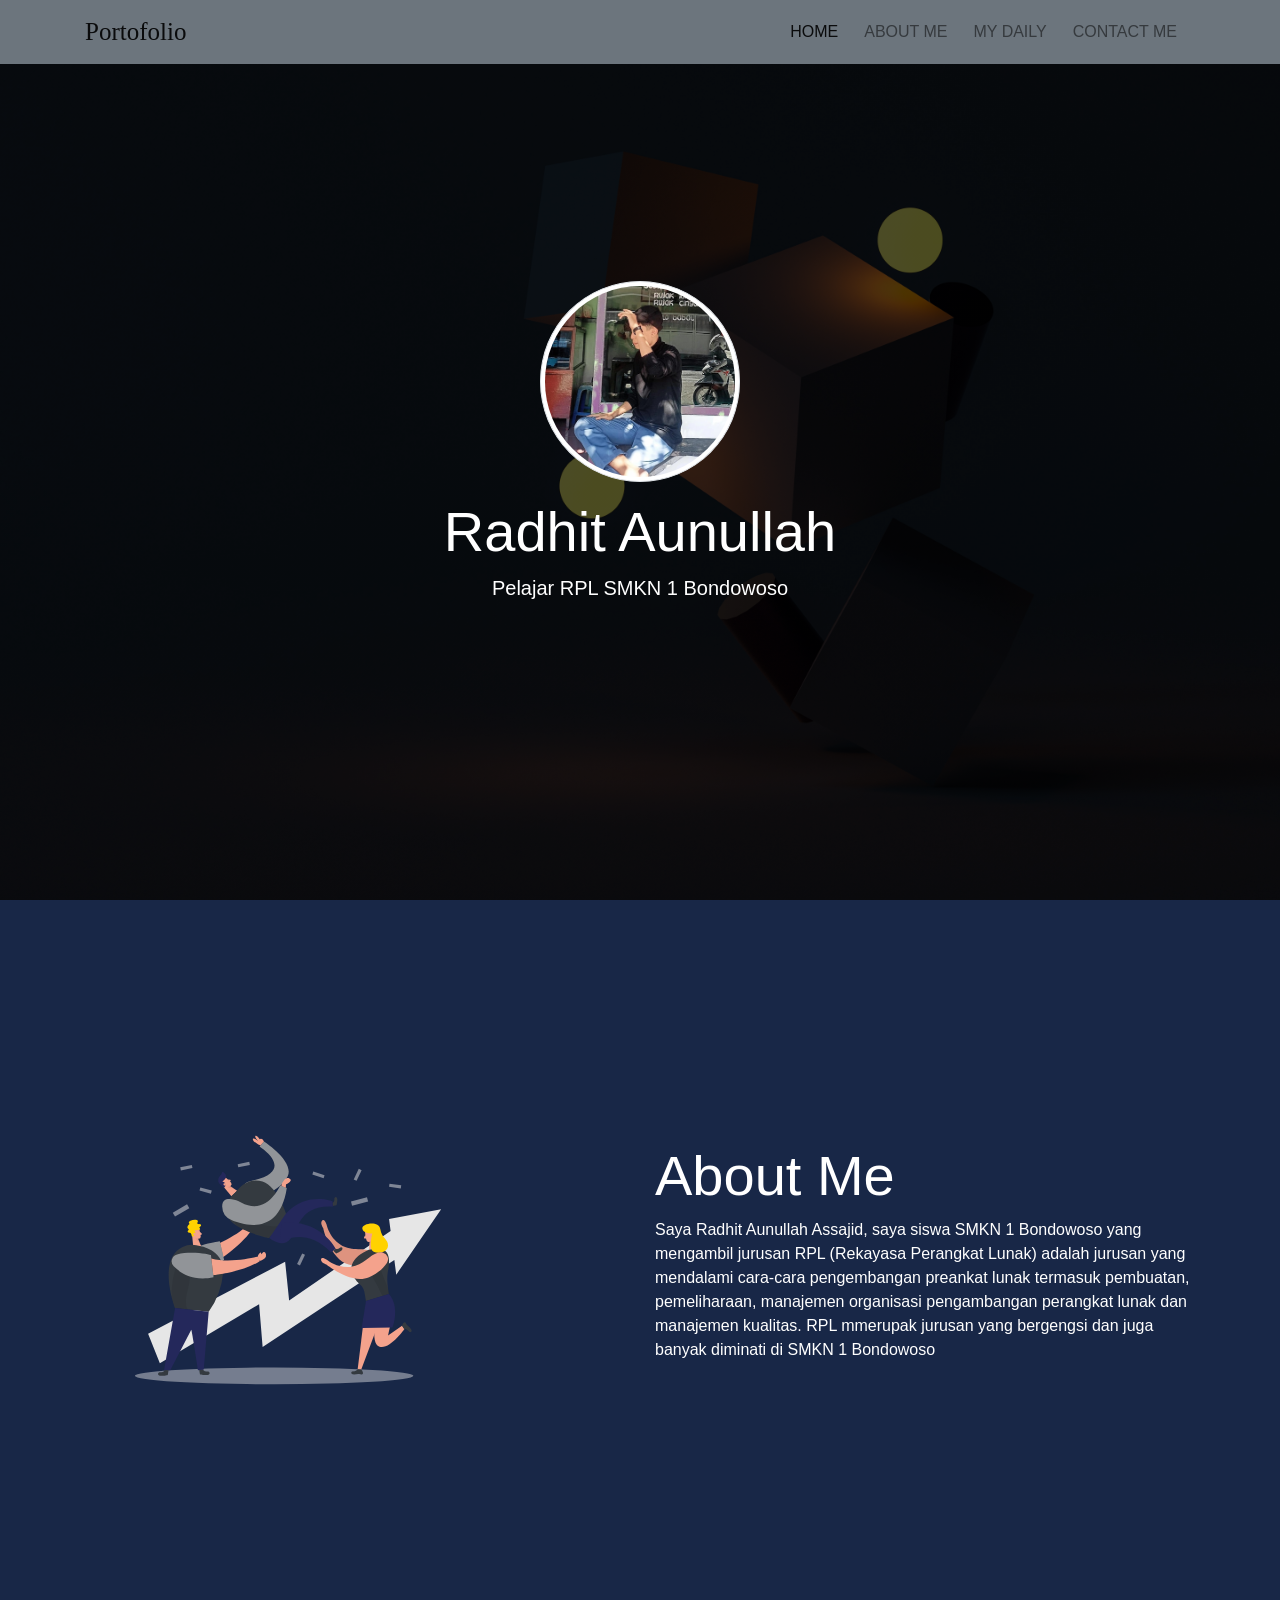
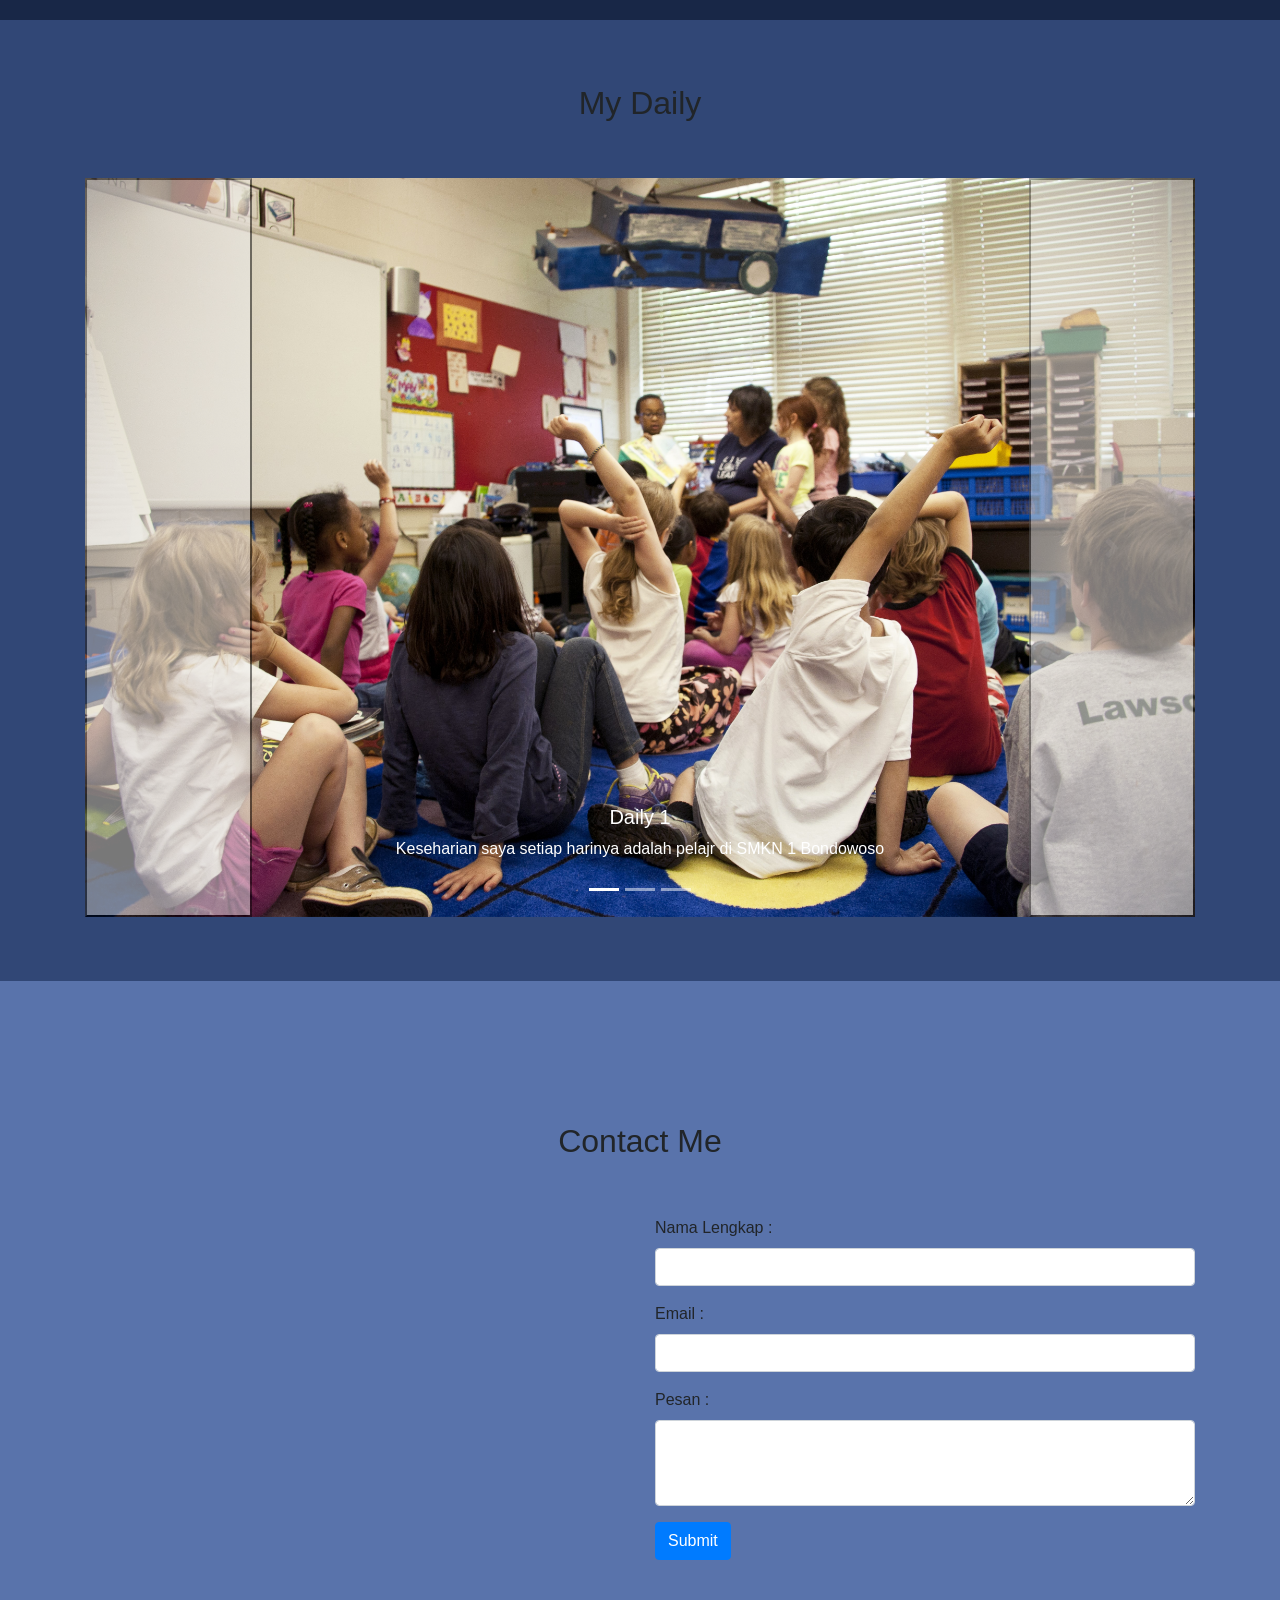
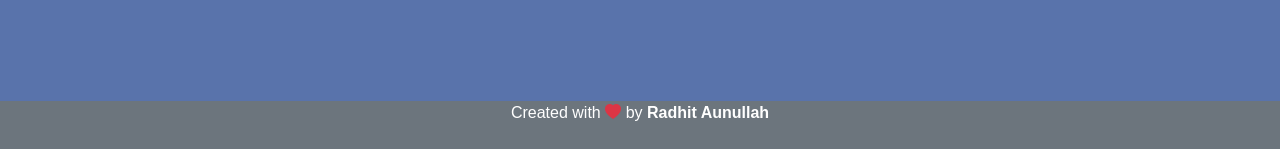
<file: index.html>
<!DOCTYPE html>
<html lang="en">
  <head>
    <!-- Required meta tags -->
    <meta charset="utf-8" />
    <meta name="viewport" content="width=device-width, initial-scale=1, shrink-to-fit=no" />

    <!-- Bootstrap CSS -->
    <link rel="stylesheet" href="https://cdn.jsdelivr.net/npm/bootstrap@4.6.2/dist/css/bootstrap.min.css" integrity="sha384-xOolHFLEh07PJGoPkLv1IbcEPTNtaed2xpHsD9ESMhqIYd0nLMwNLD69Npy4HI+N" crossorigin="anonymous" />
    <link rel="stylesheet" href="https://cdn.jsdelivr.net/npm/bootstrap-icons@1.9.1/font/bootstrap-icons.css" />
    <link rel="stylesheet" href="style2.css" />
    <title>Portofolio</title>
  </head>
  <body>
    <!-- Awal Navbar -->
    <nav class="navbar navbar-expand-lg navbar-light bg-secondary fixed-top ">
      <div class="container">
        <a class="navbar-brand" href="#"></i>Portofolio</a>
        <button class="navbar-toggler" type="button" data-toggle="collapse" data-target="#navbarNavAltMarkup" aria-controls="navbarNavAltMarkup" aria-expanded="false" aria-label="Toggle navigation">
          <span class="navbar-toggler-icon"></span>
        </button>
        <div class="collapse navbar-collapse" id="navbarNavAltMarkup">
          <div class="navbar-nav ml-auto">
            <a class="nav-link active" href="#banner">Home <span class="sr-only">(current)</span></a>
            <a class="nav-link" href="#content">About Me</a>
            <a class="nav-link" href="#project">My Daily</a>
            <a class="nav-link" href="#contact">Contact Me</a>
          </div>
        </div>
      </div>
    </nav>
    <!-- Akhir Navbar -->

    <!-- Awal Home -->
    <section id="banner">
      <div class="jumbotron d-flex align-items-center text-center">
        <div class="container">
          <img src="img/1.jpg" width="200px" class="img-thumbnail rounded-circle" />
          <h1 class="display-4 mt-3">Radhit Aunullah</h1>
          <p class="lead">Pelajar RPL SMKN 1 Bondowoso</p>
        </div>
      </div>
    </section>

    <!-- Akhir Home -->

    <!-- Awal About Me -->
    <section id="content">
      <div class="jumbotron d-flex align-items-center">
        <div class="container">
          <div class="row d-flex align-items-center">
            <div class="col-sm-6">
              <img src="img/Team success _Two Color.svg" class="img-fluid" />
            </div>
            <div class="col-sm-6">
              <h2 class="display-4">About Me</h2>
              <p>
                Saya Radhit Aunullah Assajid, saya siswa SMKN 1 Bondowoso yang mengambil jurusan RPL (Rekayasa Perangkat Lunak) adalah jurusan yang mendalami cara-cara pengembangan preankat lunak termasuk pembuatan, pemeliharaan, manajemen
                organisasi pengambangan perangkat lunak dan manajemen kualitas. RPL mmerupak jurusan yang bergengsi dan juga banyak diminati di SMKN 1 Bondowoso
              </p>
            </div>
          </div>
        </div>
      </div>
    </section>
    <!--Akhir About Me  -->

    <!-- Project -->
<section id="project">
   <div class="jumbotron d-flex align-items-center">
    <div class="container">
      <div class="row text-center mb-5">
        <div class="col">
          <h2>My Daily</h2>
        </div>
      </div>
  <div id="carouselExampleCaptions" class="carousel slide" data-ride="carousel">
  <ol class="carousel-indicators">
    <li data-target="#carouselExampleCaptions" data-slide-to="0" class="active"></li>
    <li data-target="#carouselExampleCaptions" data-slide-to="1"></li>
    <li data-target="#carouselExampleCaptions" data-slide-to="2"></li>
  </ol>
  <div class="carousel-inner">
    <div class="carousel-item active">
      <img src="img/isi1.jpg" class="d-block w-100" alt="...">
      <div class="carousel-caption d-none d-md-block">
        <h5>Daily 1</h5>
        <p>Keseharian saya setiap harinya adalah pelajr di SMKN 1 Bondowoso</p>
      </div>
    </div>
    <div class="carousel-item">
      <img src="img/isi2.jpg" class="d-block w-100" alt="...">
      <div class="carousel-caption d-none d-md-block">
        <h5>Daily 2</h5>
        <p>Keseharian saya selanjutnya biasanyaa adalah belajar ngoding karena saya di sekolah mengambil jurusan RPL</p>
      </div>
    </div>
    <div class="carousel-item">
      <img src="img/isi3.jpg" class="d-block w-100" alt="...">
      <div class="carousel-caption d-none d-md-block">
        <h5>Daily 3</h5>
        <p>Dan keseharian saya yang terakhir biasanyaa ber olahraga atau work out untuk mengisi waktu senggang</p>
      </div>
    </div>
  </div>
  <button class="carousel-control-prev" type="button" data-target="#carouselExampleCaptions" data-slide="prev">
    <span class="carousel-control-prev-icon" aria-hidden="true"></span>
    <span class="sr-only">Previous</span>
  </button>
  <button class="carousel-control-next" type="button" data-target="#carouselExampleCaptions" data-slide="next">
    <span class="carousel-control-next-icon" aria-hidden="true"></span>
    <span class="sr-only">Next</span>
  </button>
</div>
    </div>
   </div>
</section>







    <!-- Akhir Project -->

    <!-- Awal Contact -->
    <section id="contact">
      <div class="jumbotron d-flex align-items-center">
        <div class="container">
          <div class="row text-center mb-5">
            <div class="col">
              <h2>Contact Me</h2>
            </div>
          </div>
          <div class="row d-flex align-items-center">
            <div class="col-sm-6">
              <iframe src="https://www.google.com/maps/embed?pb=!1m18!1m12!1m3!1d31614.164533278064!2d113.94257437421224!3d-7.919017684905897!2m3!1f0!2f0!3f0!3m2!1i1024!2i768!4f13.1!3m3!1m2!1s0x2dd6d003fbdbf115%3A0x58417f1c5bd02ef3!2sWonokusumo%2C%20Tapen%2C%20Kabupaten%20Bondowoso%2C%20Jawa%20Timur!5e0!3m2!1sid!2sid!4v1664086761224!5m2!1sid!2sid" width="330" height="330" style="border:0;" allowfullscreen="" loading="lazy" referrerpolicy="no-referrer-when-downgrade"></iframe>
            </div>
            <div class="col-sm-6">
              <form>
                <div class="form-group">
                  <label for="nama">Nama Lengkap : </label>
                  <input type="text" class="form-control" id="exampleInputnama" aria-describedby="nama">
                </div>
                <div class="form-group">
                  <label for="email">Email : </label>
                  <input type="eamil" class="form-control" id="exampleInputemail">
                </div>  
                <div class="form-group">
                  <label for="exampleFormControlTextarea1">Pesan : </label>
                  <textarea class="form-control" id="exampleFormControlTextarea1" rows="3"></textarea>
                </div>
                <button type="submit" class="btn btn-primary">Submit</button>
              </form>
            </div>
          </div>
        </div>
      </div>
    </section>
    <!-- Akhir Contact -->
    <!-- Footer -->
    <footer class="bg-secondary pb-2 text-center">
      <p>Created with <i class="bi bi-heart-fill text-danger"></i> by <a href="https://www.instagram.com/radhitaunullah/" class="text-white font-weight-bold">Radhit Aunullah</a></p>
    </footer>
    <!-- Akhir Footer -->

    <!-- Optional JavaScript; choose one of the two! -->

    <!-- Option 1: jQuery and Bootstrap Bundle (includes Popper) -->
    <script src="https://cdn.jsdelivr.net/npm/jquery@3.5.1/dist/jquery.slim.min.js" integrity="sha384-DfXdz2htPH0lsSSs5nCTpuj/zy4C+OGpamoFVy38MVBnE+IbbVYUew+OrCXaRkfj" crossorigin="anonymous"></script>
    <script src="https://cdn.jsdelivr.net/npm/bootstrap@4.6.2/dist/js/bootstrap.bundle.min.js" integrity="sha384-Fy6S3B9q64WdZWQUiU+q4/2Lc9npb8tCaSX9FK7E8HnRr0Jz8D6OP9dO5Vg3Q9ct" crossorigin="anonymous"></script>

    <!-- Option 2: Separate Popper and Bootstrap JS -->
    <!--
    <script src="https://cdn.jsdelivr.net/npm/jquery@3.5.1/dist/jquery.slim.min.js" integrity="sha384-DfXdz2htPH0lsSSs5nCTpuj/zy4C+OGpamoFVy38MVBnE+IbbVYUew+OrCXaRkfj" crossorigin="anonymous"></script>
    <script src="https://cdn.jsdelivr.net/npm/popper.js@1.16.1/dist/umd/popper.min.js" integrity="sha384-9/reFTGAW83EW2RDu2S0VKaIzap3H66lZH81PoYlFhbGU+6BZp6G7niu735Sk7lN" crossorigin="anonymous"></script>
    <script src="https://cdn.jsdelivr.net/npm/bootstrap@4.6.2/dist/js/bootstrap.min.js" integrity="sha384-+sLIOodYLS7CIrQpBjl+C7nPvqq+FbNUBDunl/OZv93DB7Ln/533i8e/mZXLi/P+" crossorigin="anonymous"></script>
    -->
  </body>
</html>
</file>
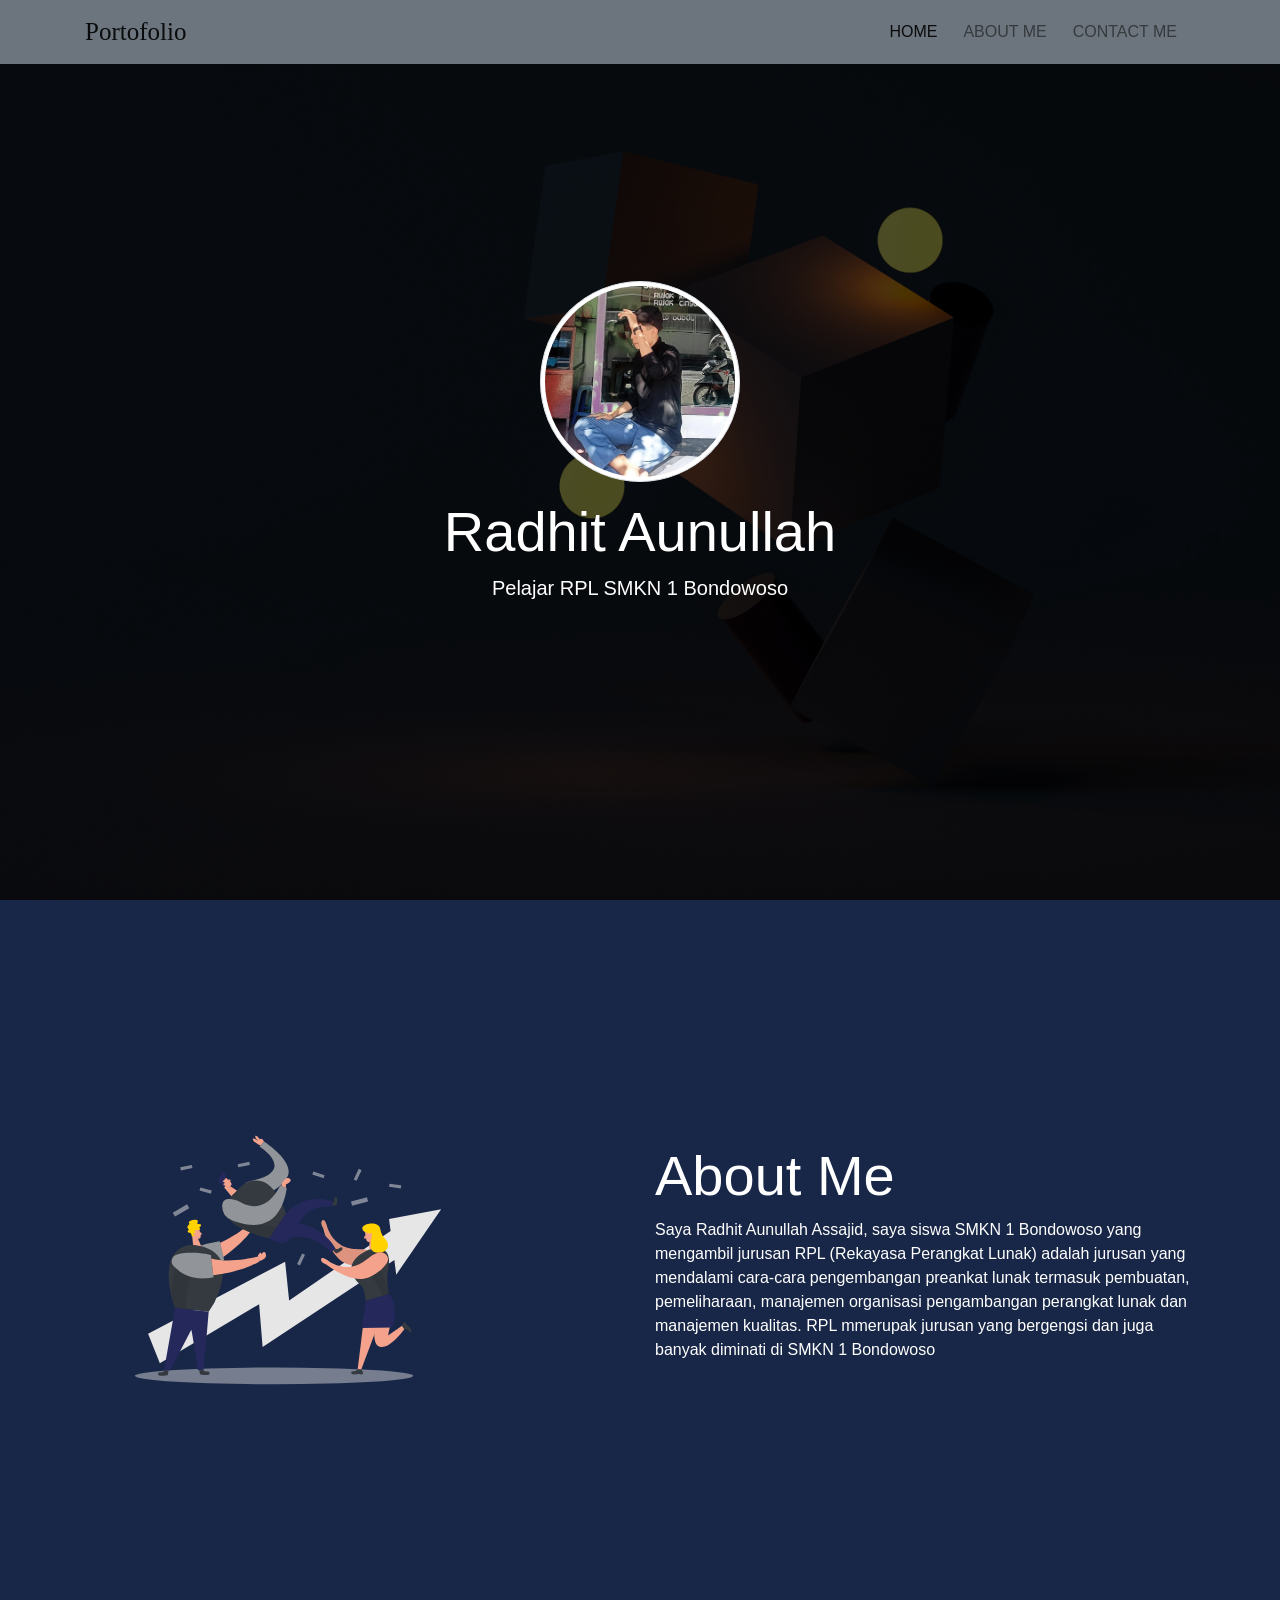
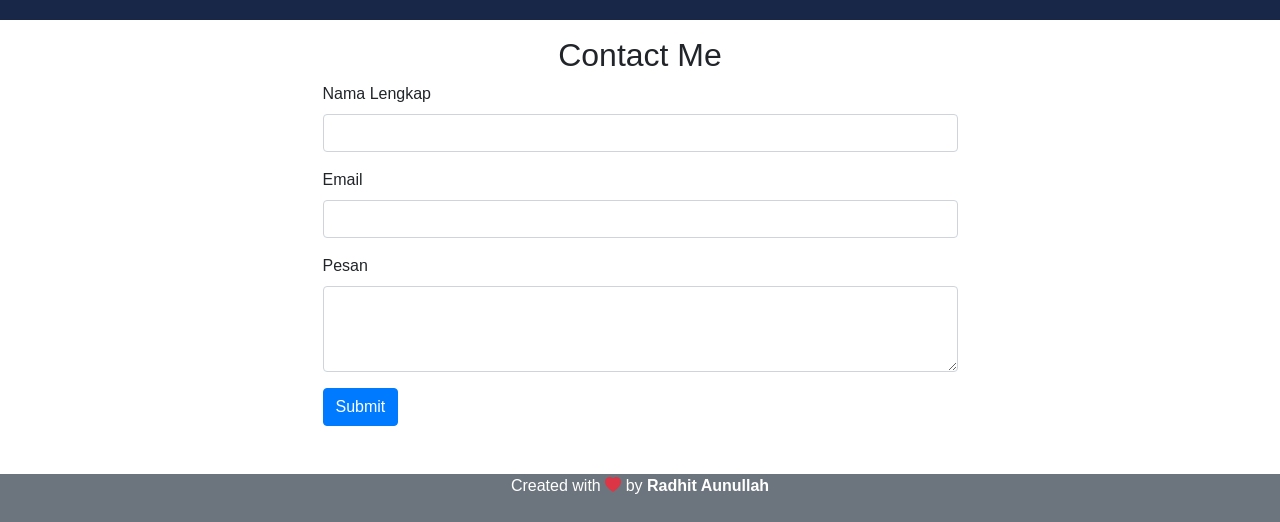
<file: Boostrep2.html>
<!DOCTYPE html>
<html lang="en">
  <head>
    <!-- Required meta tags -->
    <meta charset="utf-8" />
    <meta name="viewport" content="width=device-width, initial-scale=1, shrink-to-fit=no" />

    <!-- Bootstrap CSS -->
    <link rel="stylesheet" href="https://cdn.jsdelivr.net/npm/bootstrap@4.6.2/dist/css/bootstrap.min.css" integrity="sha384-xOolHFLEh07PJGoPkLv1IbcEPTNtaed2xpHsD9ESMhqIYd0nLMwNLD69Npy4HI+N" crossorigin="anonymous" />
    <link rel="stylesheet" href="https://cdn.jsdelivr.net/npm/bootstrap-icons@1.9.1/font/bootstrap-icons.css" />
    <link rel="stylesheet" href="style2.css" />
    <title>Portofolio</title>
  </head>
  <body>
    <!-- Awal Navbar -->
    <nav class="navbar navbar-expand-lg navbar-light bg-secondary fixed-top ">
      <div class="container">
        <a class="navbar-brand" href="#"></i>Portofolio</a>
        <button class="navbar-toggler" type="button" data-toggle="collapse" data-target="#navbarNavAltMarkup" aria-controls="navbarNavAltMarkup" aria-expanded="false" aria-label="Toggle navigation">
          <span class="navbar-toggler-icon"></span>
        </button>
        <div class="collapse navbar-collapse" id="navbarNavAltMarkup">
          <div class="navbar-nav ml-auto">
            <a class="nav-link active" href="#banner">Home <span class="sr-only">(current)</span></a>
            <a class="nav-link" href="#content">About Me</a>
            <a class="nav-link" href="#contact">Contact Me</a>
          </div>
        </div>
      </div>
    </nav>
    <!-- Akhir Navbar -->

    <!-- Awal Home -->
    <section id="banner">
      <div class="jumbotron d-flex align-items-center text-center">
        <div class="container">
          <img src="img/1.jpg" width="200px" class="img-thumbnail rounded-circle" />
          <h1 class="display-4 mt-3">Radhit Aunullah</h1>
          <p class="lead">Pelajar RPL SMKN 1 Bondowoso</p>
        </div>
      </div>
    </section>

    <!-- Akhir Home -->

    <!-- Awal About Me -->
    <section id="content">
      <div class="jumbotron d-flex align-items-center">
        <div class="container">
          <div class="row d-flex align-items-center">
            <div class="col-sm-6">
              <img src="img/Team success _Two Color.svg" class="img-fluid" />
            </div>
            <div class="col-sm-6">
              <h1 class="display-4">About Me</h1>
              <p>
                Saya Radhit Aunullah Assajid, saya siswa SMKN 1 Bondowoso yang mengambil jurusan RPL (Rekayasa Perangkat Lunak) adalah jurusan yang mendalami cara-cara pengembangan preankat lunak termasuk pembuatan, pemeliharaan, manajemen
                organisasi pengambangan perangkat lunak dan manajemen kualitas. RPL mmerupak jurusan yang bergengsi dan juga banyak diminati di SMKN 1 Bondowoso
              </p>
            </div>
          </div>
        </div>
      </div>
    </section>
    <!--Akhir About Me  -->

    <!-- Awal Contact -->
    <section id="contact">
      <div class="container">
        <div class="row text-center">
          <div class="col mt-3">
            <h2>Contact Me</h2>
          </div>
        </div>
        <div class="row justify-content-center mb-5">
          <div class="col-md-7">
            <form>
              <div class="form-group">
                <label for="Name">Nama Lengkap</label>
                <input type="email" class="form-control" id="exampleInputEmail1" aria-describedby="emailHelp" />
              </div>
              <div class="form-group">
                <label for="Email">Email</label>
                <input type="email" class="form-control" id="exampleInputEmail1" aria-describedby="emailHelp" />
              </div>
              <div class="form-group">
                <label for="exampleFormControlTextarea1">Pesan</label>
                <textarea class="form-control" id="exampleFormControlTextarea1" rows="3"></textarea>
              </div>
              <button type="submit" class="btn btn-primary">Submit</button>
            </form>
          </div>
        </div>
      </div>
    </section>
    <!-- Akhir Contact -->
    <!-- Footer -->
    <footer class="bg-secondary pb-2 text-center">
      <p>Created with <i class="bi bi-heart-fill text-danger"></i> by <a href="https://www.instagram.com/radhitaunullah/" class="text-white font-weight-bold">Radhit Aunullah</a></p>
    </footer>
    <!-- Akhir Footer -->

    <!-- Optional JavaScript; choose one of the two! -->

    <!-- Option 1: jQuery and Bootstrap Bundle (includes Popper) -->
    <script src="https://cdn.jsdelivr.net/npm/jquery@3.5.1/dist/jquery.slim.min.js" integrity="sha384-DfXdz2htPH0lsSSs5nCTpuj/zy4C+OGpamoFVy38MVBnE+IbbVYUew+OrCXaRkfj" crossorigin="anonymous"></script>
    <script src="https://cdn.jsdelivr.net/npm/bootstrap@4.6.2/dist/js/bootstrap.bundle.min.js" integrity="sha384-Fy6S3B9q64WdZWQUiU+q4/2Lc9npb8tCaSX9FK7E8HnRr0Jz8D6OP9dO5Vg3Q9ct" crossorigin="anonymous"></script>

    <!-- Option 2: Separate Popper and Bootstrap JS -->
    <!--
    <script src="https://cdn.jsdelivr.net/npm/jquery@3.5.1/dist/jquery.slim.min.js" integrity="sha384-DfXdz2htPH0lsSSs5nCTpuj/zy4C+OGpamoFVy38MVBnE+IbbVYUew+OrCXaRkfj" crossorigin="anonymous"></script>
    <script src="https://cdn.jsdelivr.net/npm/popper.js@1.16.1/dist/umd/popper.min.js" integrity="sha384-9/reFTGAW83EW2RDu2S0VKaIzap3H66lZH81PoYlFhbGU+6BZp6G7niu735Sk7lN" crossorigin="anonymous"></script>
    <script src="https://cdn.jsdelivr.net/npm/bootstrap@4.6.2/dist/js/bootstrap.min.js" integrity="sha384-+sLIOodYLS7CIrQpBjl+C7nPvqq+FbNUBDunl/OZv93DB7Ln/533i8e/mZXLi/P+" crossorigin="anonymous"></script>
    -->
  </body>
</html>
</file>
<file: style2.css>
* {
  scroll-behavior: smooth;
}
.navbar-brand {
  font-family: Cambria, Cochin, Georgia, Times, "Times New Roman", serif;
  font-size: 25px;
}
.nav-link {
  text-transform: uppercase;
  margin-right: 10px;
}
.nav-link:hover::after {
  border-bottom: 3px solid white;
  content: "";
  display: block;
  width: 50%;
  padding-bottom: 5px;
  margin: auto;
  margin-bottom: -8px;
}

#banner .jumbotron {
  min-height: 100vh;
  background: linear-gradient(rgba(0, 0, 0, 0.7), rgba(0, 0, 0, 0.7)), url(img/bg1.jpg);
  background-size: cover;
  background-attachment: fixed;
  border-radius: 0;
  margin: 0;
  color: white;
}
#content .jumbotron {
  border-radius: 0;
  margin: 0;
  min-height: 80vh;
  background-color: #182747;
  color: white;
}
#project .jumbotron {
  min-height: 80vh;
  background-color: #314776;
  margin: 0;
  border-radius: 0;
}
#contact .jumbotron {
  margin: 0;
  background-color: #5973ab;
  border-radius: 0;
  min-height: 80vh;
}
footer {
  color: white;
  border-radius: 0;
}
</file>
